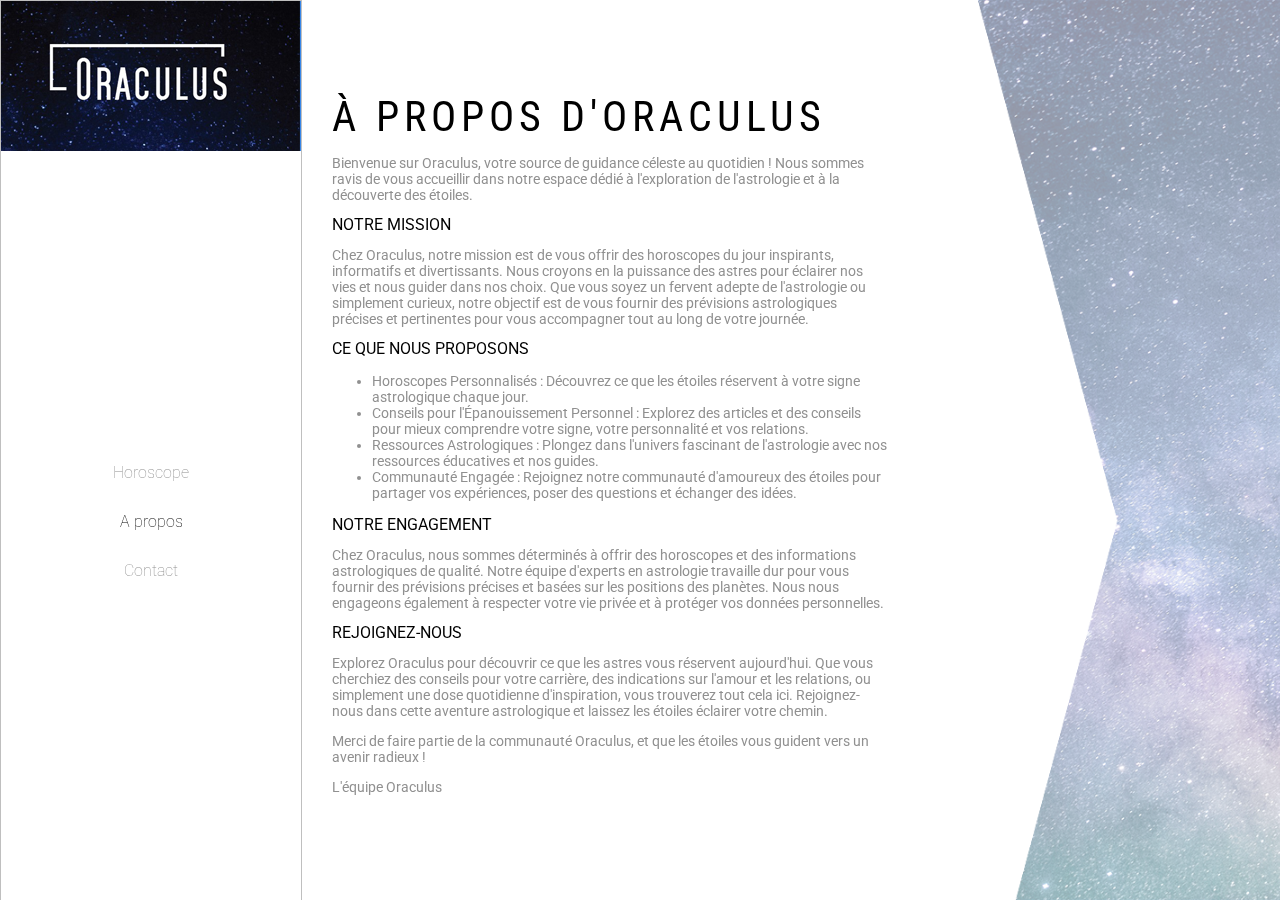
<file: a-propos.html>
<!DOCTYPE html>
<html lang="fr">
<head>
   <meta charset="UTF-8">
   <meta name="viewport" content="width=device-width, initial-scale=1.0">
   <link rel="stylesheet" href="css/style.css">
   <title>A propos</title>
</head>
<body class="a-propos">
   <header>
      <div> <!-- Div pour rendre uniquement l'image cliquable et pas toute la ligne du display grid -->
         <a href="/"><img src="img/logo-oraculus.png" alt="Logo Oraculus"></a>
      </div>
      <nav>
          <ul>
              <li><a href="/">Horoscope</a></li>
              <li><a class="active" href="/a-propos.html">A propos</a></li>
              <li><a href="/contact.html">Contact</a></li>
          </ul>
      </nav>
   </header>
   <main>
      <section>
         <h1>À propos d'Oraculus</h1>
         <p>Bienvenue sur Oraculus, votre source de guidance céleste au quotidien ! Nous sommes ravis de vous accueillir dans notre espace dédié à l'exploration de l'astrologie et à la découverte des étoiles.</p>
         <article>
            <h2>Notre mission</h2>
            <p>Chez Oraculus, notre mission est de vous offrir des horoscopes du jour inspirants, informatifs et divertissants. Nous croyons en la puissance des astres pour éclairer nos vies et nous guider dans nos choix. Que vous soyez un fervent adepte de l'astrologie ou simplement curieux, notre objectif est de vous fournir des prévisions astrologiques précises et pertinentes pour vous accompagner tout au long de votre journée.</p>
         </article>
         <article>
            <h2>Ce que Nous Proposons</h2>
            <ul>
               <li>Horoscopes Personnalisés : Découvrez ce que les étoiles réservent à votre signe astrologique chaque jour.</li>
               <li>Conseils pour l'Épanouissement Personnel : Explorez des articles et des conseils pour mieux comprendre votre signe, votre personnalité et vos relations.</li>
               <li>Ressources Astrologiques : Plongez dans l'univers fascinant de l'astrologie avec nos ressources éducatives et nos guides.</li>
               <li>Communauté Engagée : Rejoignez notre communauté d'amoureux des étoiles pour partager vos expériences, poser des questions et échanger des idées.</li>
            </ul>
         </article>
         <article>
            <h2>Notre Engagement</h2>
            <p>Chez Oraculus, nous sommes déterminés à offrir des horoscopes et des informations astrologiques de qualité. Notre équipe d'experts en astrologie travaille dur pour vous fournir des prévisions précises et basées sur les positions des planètes. Nous nous engageons également à respecter votre vie privée et à protéger vos données personnelles.</p>
         </article>
         <article>
            <h2>Rejoignez-Nous</h2>
            <p>Explorez Oraculus pour découvrir ce que les astres vous réservent aujourd'hui. Que vous cherchiez des conseils pour votre carrière, des indications sur l'amour et les relations, ou simplement une dose quotidienne d'inspiration, vous trouverez tout cela ici. Rejoignez-nous dans cette aventure astrologique et laissez les étoiles éclairer votre chemin.</p>
            <p>Merci de faire partie de la communauté Oraculus, et que les étoiles vous guident vers un avenir radieux !</p>
            <p>L'équipe Oraculus</p>
         </article>
      </section>

      <aside>
         
      </aside>
      
   </main>
</body>
</html>
</file>
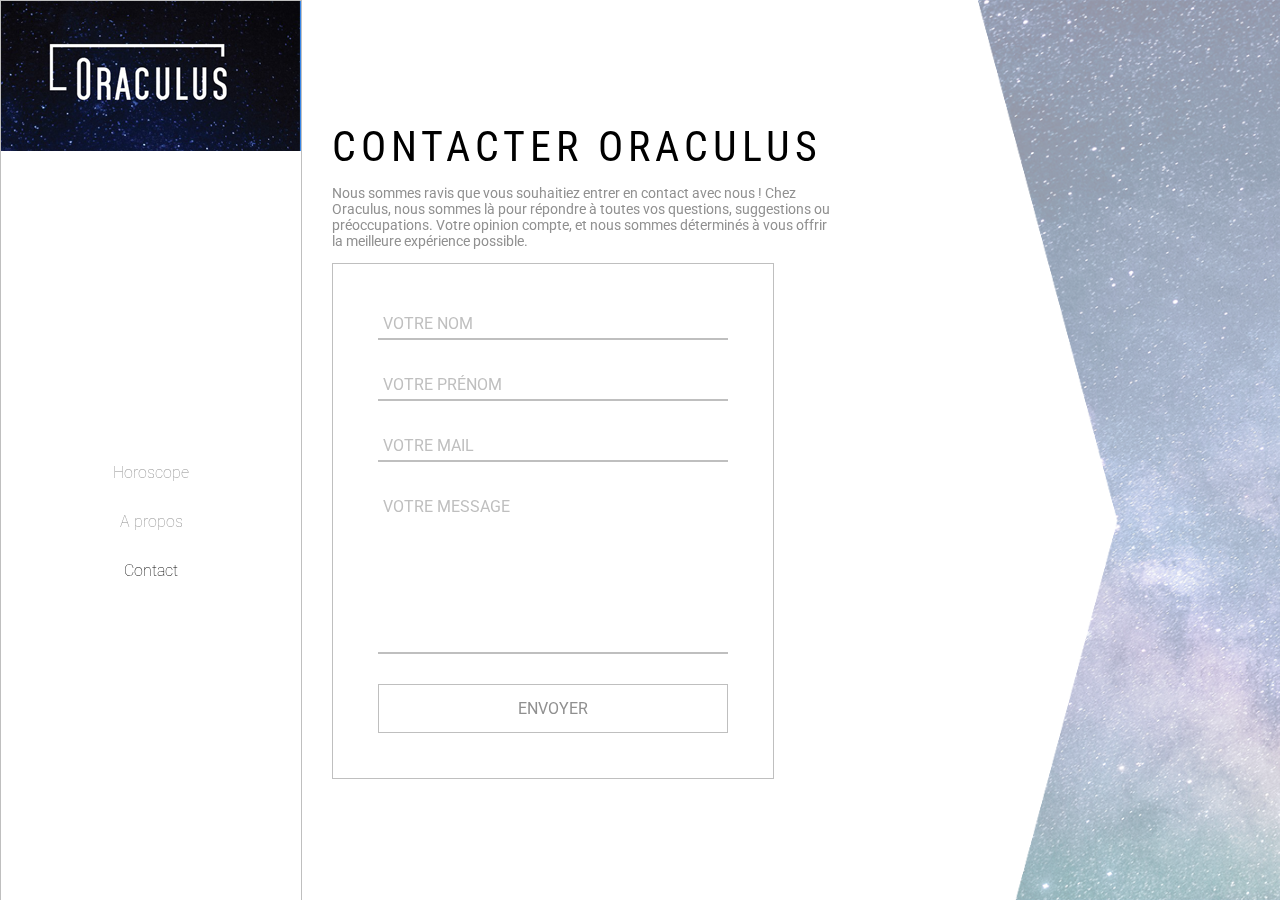
<file: contact.html>
<!DOCTYPE html>
<html lang="fr">
<head>
   <meta charset="UTF-8">
   <meta name="viewport" content="width=device-width, initial-scale=1.0">
   <link rel="stylesheet" href="css/style.css">
   <title>Contact</title>
</head>
<body class="contact">
   <header>
      <div> <!-- Div pour rendre uniquement l'image cliquable et pas toute la ligne du display grid -->
         <a href="/"><img src="img/logo-oraculus.png" alt="Logo Oraculus"></a>
      </div>
      <nav>
          <ul>
              <li><a href="/">Horoscope</a></li>
              <li><a href="/a-propos.html">A propos</a></li>
              <li><a class="active" href="/contact.html">Contact</a></li>
          </ul>
      </nav>
   </header>
   <main>
      <section>
         <h1>Contacter ORACULUS</h1>
         <p>Nous sommes ravis que vous souhaitiez entrer en contact avec nous ! Chez Oraculus, nous sommes là pour répondre à toutes vos questions, suggestions ou préoccupations. Votre opinion compte, et nous sommes déterminés à vous offrir la meilleure expérience possible.</p>
         <form action="#">
            <input type="text" name="last-name" id="last-name" placeholder="votre nom">
            <input type="text" name="first-name" id="first-name" placeholder="votre prénom">
            <input type="email" name="email" id="email" placeholder="votre mail">
            <textarea name="message" id="message" placeholder="votre message"></textarea>
            <input type="submit" value="ENVOYER">
         </form>
      </section>
      <aside>

      </aside>


   </main>
   
</body>
</html>
</file>
<file: css/style.css>
@import url('https://fonts.googleapis.com/css2?family=Roboto+Condensed:wght@300;400;700&family=Roboto:wght@100;300;400;500;700;900&display=swap');

* {
    font-family: 'Roboto', sans-serif;
}

body {
    margin: 0;
}

h1{
    font-size: 42px;
    font-weight: 400;
    margin: 0;
    padding:0;
    letter-spacing: 5px;
    font-family: 'Roboto Condensed', sans-serif;
    text-transform: uppercase;
}

.horoscope header{
    width: 300px;
    height: 100vh;
    text-align: center;

    border: 1px solid #BFBFBF;

    display: flex;
    flex-direction: column;
    justify-content: space-between;

    position: fixed;
}

.a-propos header,
.contact header{
    width: 300px;
    height: 100vh;
    text-align: center;

    border: 1px solid #BFBFBF;

    display: grid;

    position: fixed;
}

header a {
    text-decoration: none;
    color : #909090;
}

header .active, 
header a:hover {
    color: #000;
}

header ul {
    padding: 0;
}
header li {
    list-style-type: none;
    margin-bottom: 30px;
    font-weight: 100;
}

.arrow {
    width: 300px;
    height: 105px;
    display: grid;
    grid-template-columns: repeat(2, 1fr);
    border: 1px solid #BFBFBF;
}

.arrow a {
    display: inline-block;
    width: 100%;
    height: 100px;
    line-height: 100px;
    text-align: center;
}

.arrow a:first-child {
    border-right: 1px solid #BFBFBF;
}

main{
    width: calc(100vw - 300px);
    left: 300px;
    position: absolute;
    display: grid;
    grid-template-columns: 60% auto;
}

aside {
    height: 100vh;
    background-image: url('../img/Background-right.png');
    background-repeat: no-repeat;
    background-size: cover;
    display: flex;
    flex-direction: row;
    flex-wrap: nowrap;
    align-items: center;
    background-position-x: 90px;
}

section {
    padding-left: 32px;
}

.horoscope main{
    aside img{
        max-width: 360px;
    }

    section > div {
        display: flex;
        gap: 38px;
        margin-top: 50px;
        margin-left: 100px;
    }

    section a {
        text-decoration: none;
        color: black;
        text-transform: uppercase;
        font-size: 18px;
        display:block;
        border-top: 1px solid #BFBFBF;
        padding-top: 12px;

    }

    section a span {
        display: block;
        color:#BFBFBF;
    }

    section article {
        transform: translate3d(20px, 30%, 0px);
        padding-right: 24px;
    }

    article > p {
        font-size: 16px;
        color:#000;
        margin:0;
        padding:0;
    }

    article h1 {
        font-size: 42px;
        margin: 0;
        padding:0;
        letter-spacing: 5px;
        font-family: 'Roboto Condensed', sans-serif;
        text-transform: uppercase;
    }
    #date {
        color:#909090;
        font-size: 16px;
        margin-bottom: 33px;
        text-transform: uppercase;
    }

    article div p {
        font-size: 14px;
        color:#909090;
    }

    article div p span {
        color:#3F3F3F;
    }

    #datejour{
        text-transform: uppercase;
    }
}

.a-propos main{
    p,
    li{
        font-size: 14px;
        color:#909090;
    }

    h2{
        font-family: Roboto;
        font-weight: 400;
        font-size: 16px;
        line-height: 100%;
        text-transform: uppercase;
    }

    section{
        align-self: center;
    }
}

.contact main{
    p{
        font-size: 14px;
        color: #909090;
    }

    section{
        align-self: center;
        max-width: 500px;
    }

    form{
        display: grid;
        max-width: 350px;
        padding: 45px;
        border: 1px solid #BFBFBF;
        gap: 30px;
    }

    input,
    textarea{
        font-weight: 400;
        font-size: 16px;
        color: #909090;
        padding: 5px;
        border: none;
        border-bottom: 2px solid #BFBFBF;
        resize: none;
    }

    input[type=submit]{
        padding: 14px;
        background: none;
        border: 1px solid #BFBFBF;
        transition: all 0.3s ease;
    }

    input[type=submit]:hover{
        background: #BFBFBF;
        color: #3F3F3F;
    }

    input::placeholder,
    textarea::placeholder{
        font-weight: 400;
        font-size: 16px;
        text-transform: uppercase;
        color: #BFBFBF;
    }

    textarea{
        min-height: 150px;
    }
}
</file>
